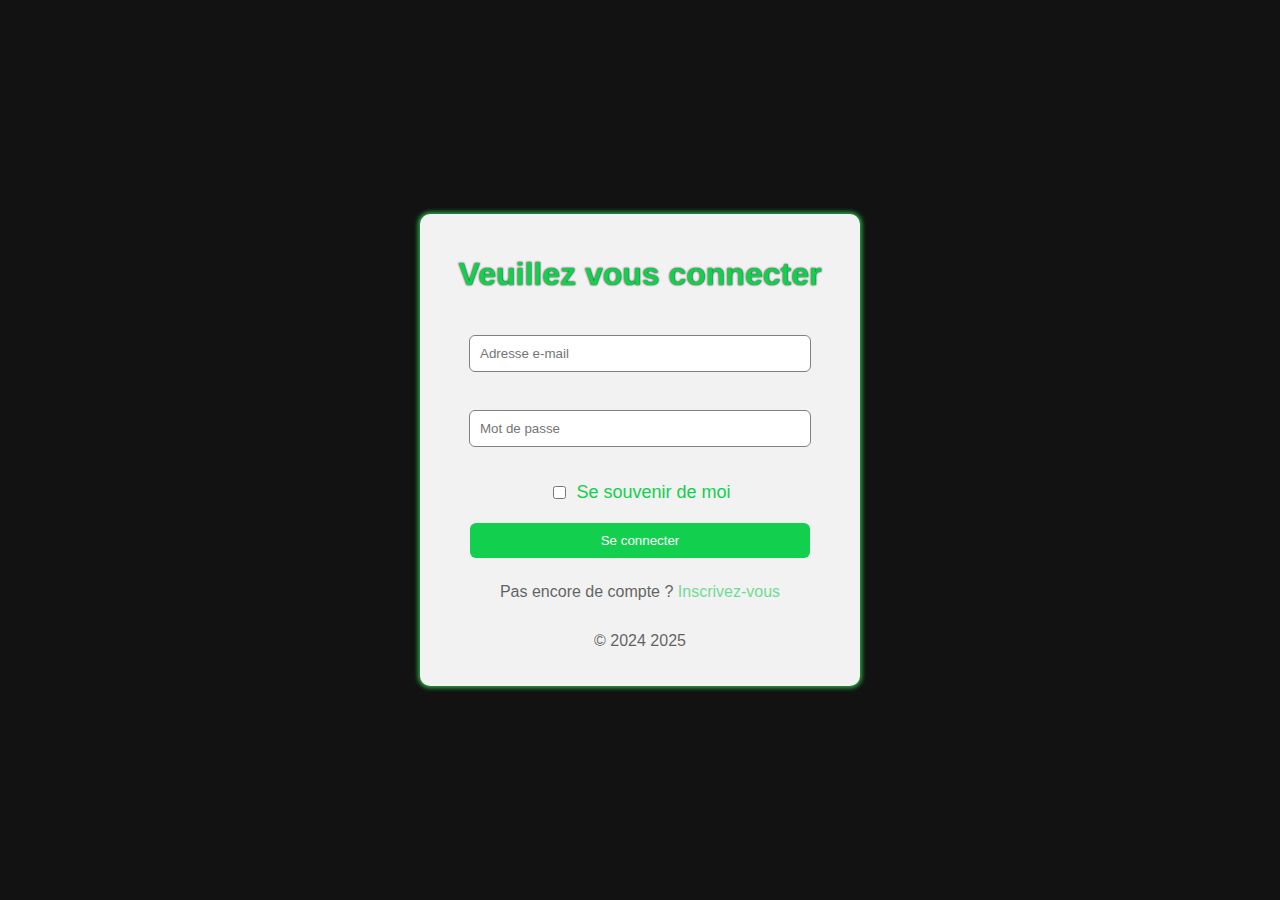
<file: index.html>
<!-- Reda Yahya -->
<!DOCTYPE html>
<html lang="en">
<head>
    <meta charset="UTF-8">
    <meta name="viewport" content="width=device-width, initial-scale=1.0">
    <title>Connexion</title>
    <link rel="stylesheet" href="./style.css">
</head>
<body>
    <div class="container">
        <form action="">
            <h1>Veuillez vous connecter</h1>
            <div class="input-box">
                <input type="email" name="email" id="email" placeholder="Adresse e-mail">
                <br>
                <input type="password" name="password" id="password" placeholder="Mot de passe">
            </div>
            <div class="checkbox" id="souvenir">
                <input type="checkbox" name="remember" id="remember">
                <label for="remember">Se souvenir de moi</label>
            </div>
            <input type="submit" value="Se connecter" id="signin">
            <p>Pas encore de compte ? <a href="register.html">Inscrivez-vous</a></p>
            <p>© 2024 2025</p>
        </form>
    </div>
</body>
</html>
</file>
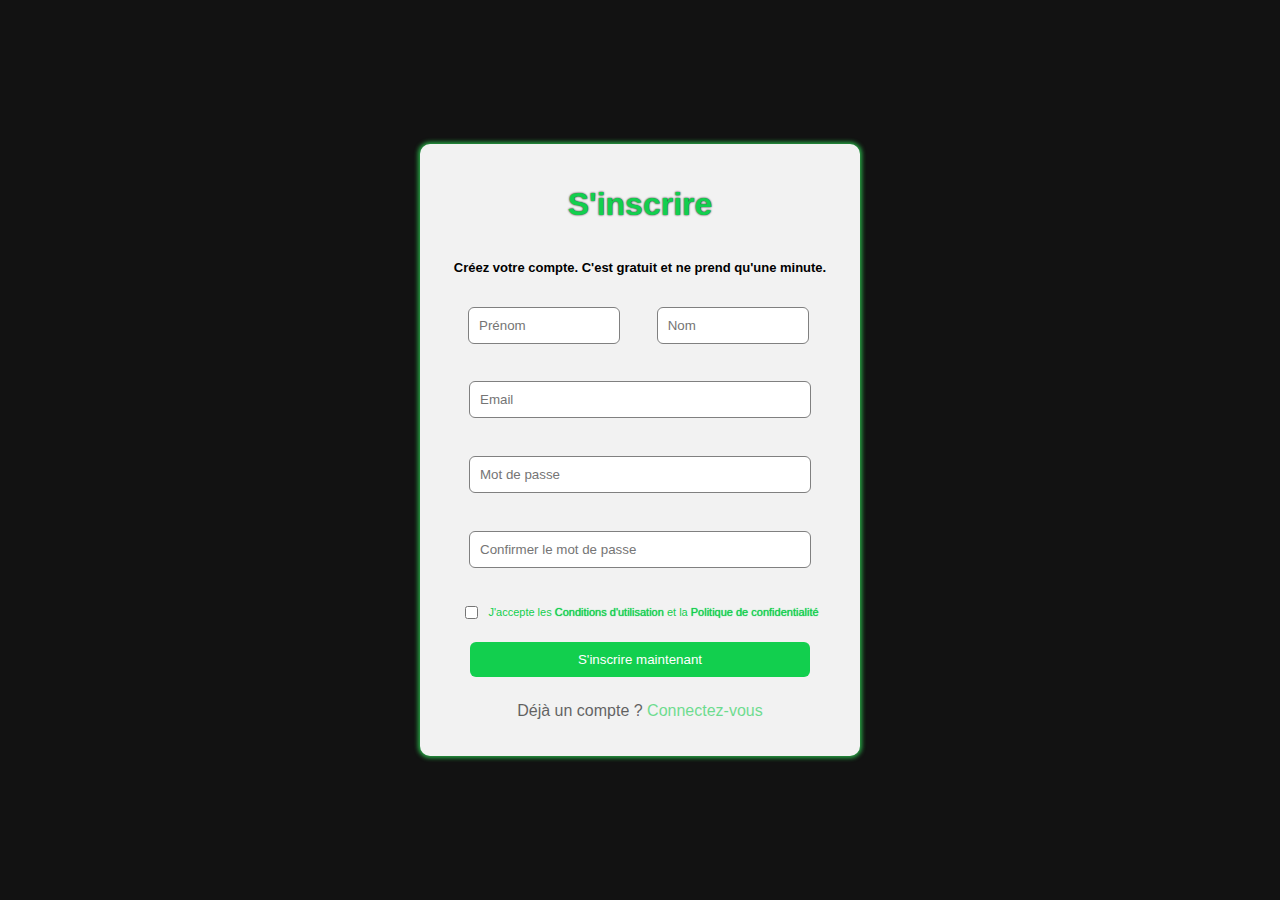
<file: register.html>
<!-- Reda Yahya -->
<!DOCTYPE html>
<html lang="fr">
<head>
    <meta charset="UTF-8">
    <meta name="viewport" content="width=device-width, initial-scale=1.0">
    <title>Inscription</title>
    <link rel="stylesheet" href="./style.css">
</head>
<body>
    <div class="container">
        <form action="">
            <h1>S'inscrire</h1>
            <h4 id="titre1">Créez votre compte. C'est gratuit et ne prend qu'une minute.</h4>
            <div class="input-name">
                <input type="text" name="firstname" id="firstname" placeholder="Prénom">
                <input type="text" name="lastname" id="lastname" placeholder="Nom">
            </div>
            <div class="input-box">
                <input type="email" name="email" id="email" placeholder="Email">
                <br>
                <input type="password" name="password" id="password" placeholder="Mot de passe">
                <br>
                <input type="password" name="confirmepassword" id="confirmepassword" placeholder="Confirmer le mot de passe">
            </div>
            <div class="checkbox">
                <input type="checkbox" name="terms" id="terms">
                <label for="terms" class="term">J'accepte les <span>Conditions d'utilisation</span> et la <span>Politique de confidentialité</span></label>
            </div>
            <input type="submit" value="S'inscrire maintenant" id="register">
            <p>Déjà un compte ? <a href="index.html">Connectez-vous</a></p>
        </form>
    </div>
</body>
</html>
</file>
<file: style.css>
/* Reda Yahya */

/* Background sombre */
body {
    margin: 0;
    padding: 0;
    font-family: Arial, sans-serif;
    background-color: #121212; /* Couleur sombre */
}

/* Div : Conteneur */
.container {
    display: flex;
    justify-content: center;
    align-items: center;
    height: 100vh;
}

/* ------------- formulaire ------------- */
form {
    background-color: #f2f2f2; /* Blanc cassé */
    width: 400px;
    padding: 20px;
    display: flex;
    flex-direction: column;
    box-shadow: 0px 0px 4px 2px #28a745;
    border-radius: 10px;
}

/* h1 */
h1 {
    text-align: center;
    color: #12cf4e;
    text-shadow: 0px 0px 2px black;
    margin-bottom: 20px;
}

#titre1{
    text-align: center;
    font-size: 13px;
    margin-bottom: 8%;
}

/* Div : input-box */
.input-box {
    display: flex;
    flex-direction: column;
    margin-bottom: 15px;
    margin-top: 12px;
}

.input-box input {
    width: 80%;
    margin: 10px auto;
    padding: 10px;
    border-radius: 6px;
    border: 1px solid gray;
}

/* Div : input-name */
.input-name {
    display: flex;
    margin-bottom: 15px;
    margin-left: 7% ;
}

.input-name input {
    padding: 10px;
    border-radius: 6px;
    border: 1px solid gray;
    width: 35%;
}

#lastname{
    margin-left: 9.8%;
}

/* checkbox */
.checkbox {
    display: flex;
    align-items: center;
    margin-left: auto;
    margin-right: auto;
    margin-top: 10px;
    margin-bottom: 10px;
    font-size: 11px;
}

.checkbox input {
    margin-right: 10px;
}

.checkbox label {
    color: #12cf4e;
}

span {
    color: #12cf4e;
    text-shadow: 0px 0px 1px #12cf4e;
}

#souvenir{
    font-size: 18px;
}

/* Bouton */
#signin, #register {
    background-color: #12cf4e;
    color: white;
    padding: 10px;
    border: none;
    border-radius: 6px;
    width: 85%;
    margin: 10px auto;
}

#signin:hover, #register:hover {
    background-color: #0a923b;
}

/* p */
p {
    text-align: center;
    margin-top: 15px;
    opacity: 0.6;
}

p a {
    color: #12cf4e;
    text-decoration: none;
}

p a:hover {
    text-decoration: underline;
}
</file>
